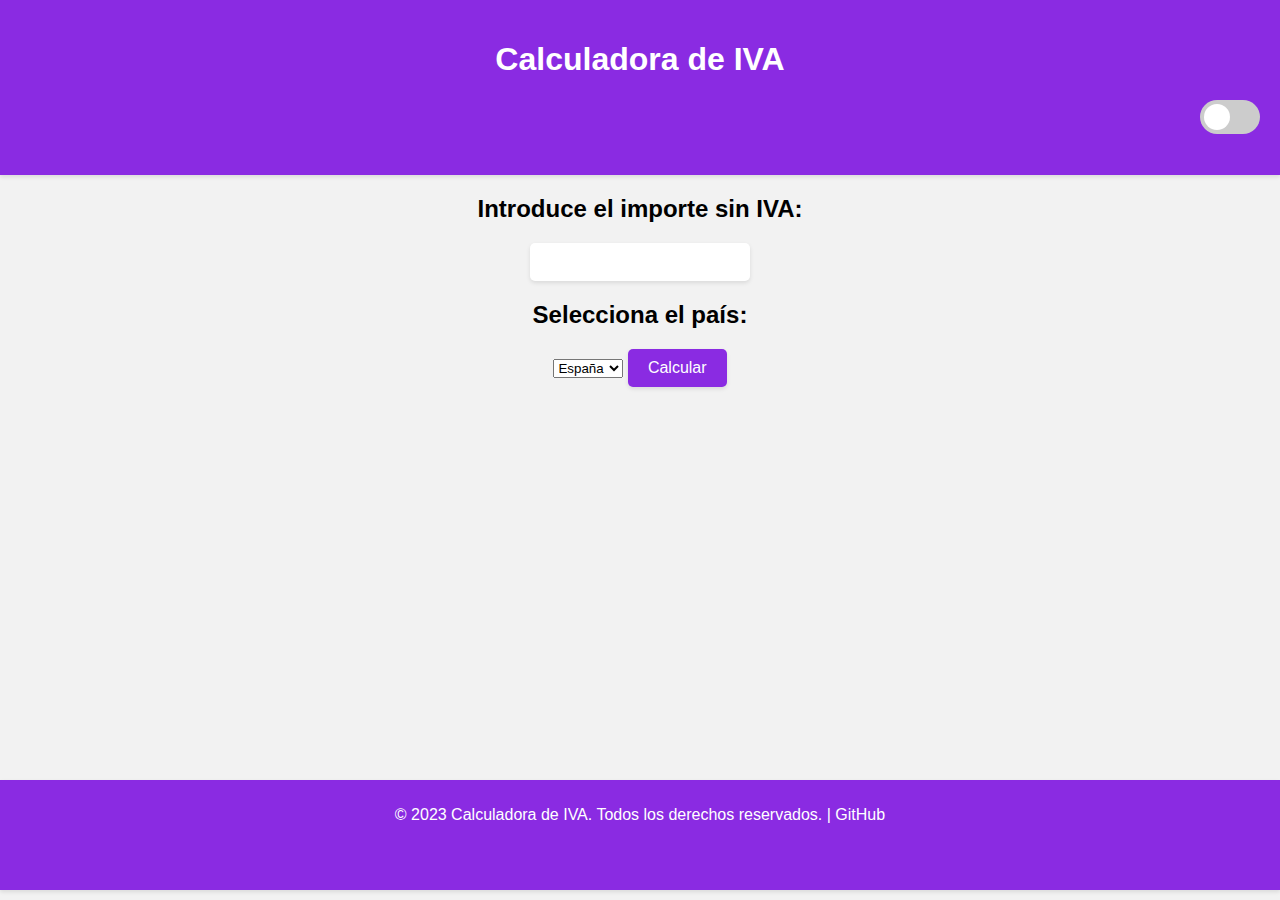
<file: index.html>
<!DOCTYPE html>
<html>
  <head>
    <meta charset="UTF-8" />
    <meta name="viewport" content="width=device-width, initial-scale=1.0" />
    <meta http-equiv="X-UA-Compatible" content="IE=edge" />
    <meta
      name="description"
      content="Aplicación web para calcular el IVA en ES-PR"
    />
    <meta name="author" content="Manuel Jimena" />
    <meta
      name="keywords"
      content="IVA, Calculadora, JavaScript, 21%, HTML5, CSS3"
    />
    <title>Calculadora de IVA</title>
    <link
      rel="icon"
      href="https://seeklogo.com/images/I/international-vending-alliance-iva-logo-9B721851B2-seeklogo.com.png"
    />
    <link rel="stylesheet" type="text/css" href="style.css" />
  </head>
  <body>
    <header>
      <h1 class="title">Calculadora de IVA</h1>
      <div class="theme-switch-wrapper">
        <label class="theme-switch" for="checkbox">
          <input type="checkbox" id="checkbox" />
          <div class="slider round"></div>
        </label>
      </div>
    </header>
    <main>
      <section>
        <h2>Introduce el importe sin IVA:</h2>
        <input type="number" id="importe" step="0.01" />
        <h2>Selecciona el país:</h2>
        <select id="pais">
          <option value="espana">España</option>
          <option value="andorra">Andorra</option>
        </select>
        <button onclick="calcularIVA()">Calcular</button>
      </section>
      <section id="resultado" style="display: none">
        <h2>Resultado:</h2>
        <p id="importe-iva"></p>
      </section>
    </main>
    <footer>
      <p>
        © 2023 Calculadora de IVA. Todos los derechos reservados. |
        <a href="https://github.com/ManuelJimena/ManuelJimena" target="_blank"
          >GitHub</a
        >
      </p>
    </footer>

    <script src="script.js"></script>
  </body>
</html>
</file>
<file: style.css>
body {
  font-family: Arial, sans-serif;
  margin: 0;
  padding: 0;
  background-color: #f2f2f2;
}

header {
  background-color: #8a2be2;
  color: #fff;
  padding: 20px;
  text-align: center;
  box-shadow: 0 2px 4px rgba(0, 0, 0, 0.1);
  height: 15vh;
}

main {
  height: 65vh;
}

section {
  margin: 20px;
  text-align: center;
 
} 

#resultado {
  margin: 20px;
  text-align: center;

} 

:-moz-any-link {
  margin: 20px;
  text-align: center;
  height: vh;
} 

input[type="number"] {
  padding: 10px;
  width: 200px;
  border: none;
  border-radius: 5px;
  font-size: 16px;
  box-shadow: 0 2px 4px rgba(0, 0, 0, 0.1);
}

.theme-switch-wrapper {
  display: flex;
  align-items: center;
  justify-content: flex-end;
  margin: 20px 0;
}

.theme-switch {
  display: inline-block;
  height: 34px;
  position: relative;
  width: 60px;
}

.theme-switch input {
  display: none;
}

.slider {
  background-color: #ccc;
  bottom: 0;
  cursor: pointer;
  left: 0;
  position: absolute;
  right: 0;
  top: 0;
  transition: .4s;
}

.slider:before {
  background-color: #fff;
  bottom: 4px;
  content: "";
  height: 26px;
  left: 4px;
  position: absolute;
  transition: .4s;
  width: 26px;
}

input:checked + .slider {
  background-color: #c4c4c4;
}

input:checked + .slider:before {
  transform: translateX(26px);
}

.slider.round {
  border-radius: 34px;
}

.slider.round:before {
  border-radius: 50%;
}

button {
  padding: 10px 20px;
  background-color: #8a2be2;
  color: #fff;
  border: none;
  border-radius: 5px;
  font-size: 16px;
  cursor: pointer;
  box-shadow: 0 2px 4px rgba(0, 0, 0, 0.1);
  transition: background-color 0.3s ease;
}

button:hover {
  background-color: #6c1cbb;
}

#resultado {
  display: flex;

}

#resultado p {
  font-size: 20px;
  color: #8a2be2;
  margin-top: 10px;
}

footer {
  background-color: #8a2be2;
  color: #fff;
  padding: 10px;
  text-align: center;
  box-shadow: 0 2px 4px rgba(0, 0, 0, 0.1);
  height: 10vh;
}

footer a {
  color: #fff;
  text-decoration: none;
  transition: color 0.3s ease;
}

footer a:hover {
  color: #e6e6e6;
}

.dark {
  background-color: #333;
  color: #fff;
}

.dark header {
  background-color: #888888;
}

.dark input[type="number"] {
  background-color: #444;
  color: #fff;
}

.dark button {
  background-color: #888888;
}

.dark #resultado p {
  color: #fff;
}

.dark footer {
  background-color: #888888;
}
</file>
